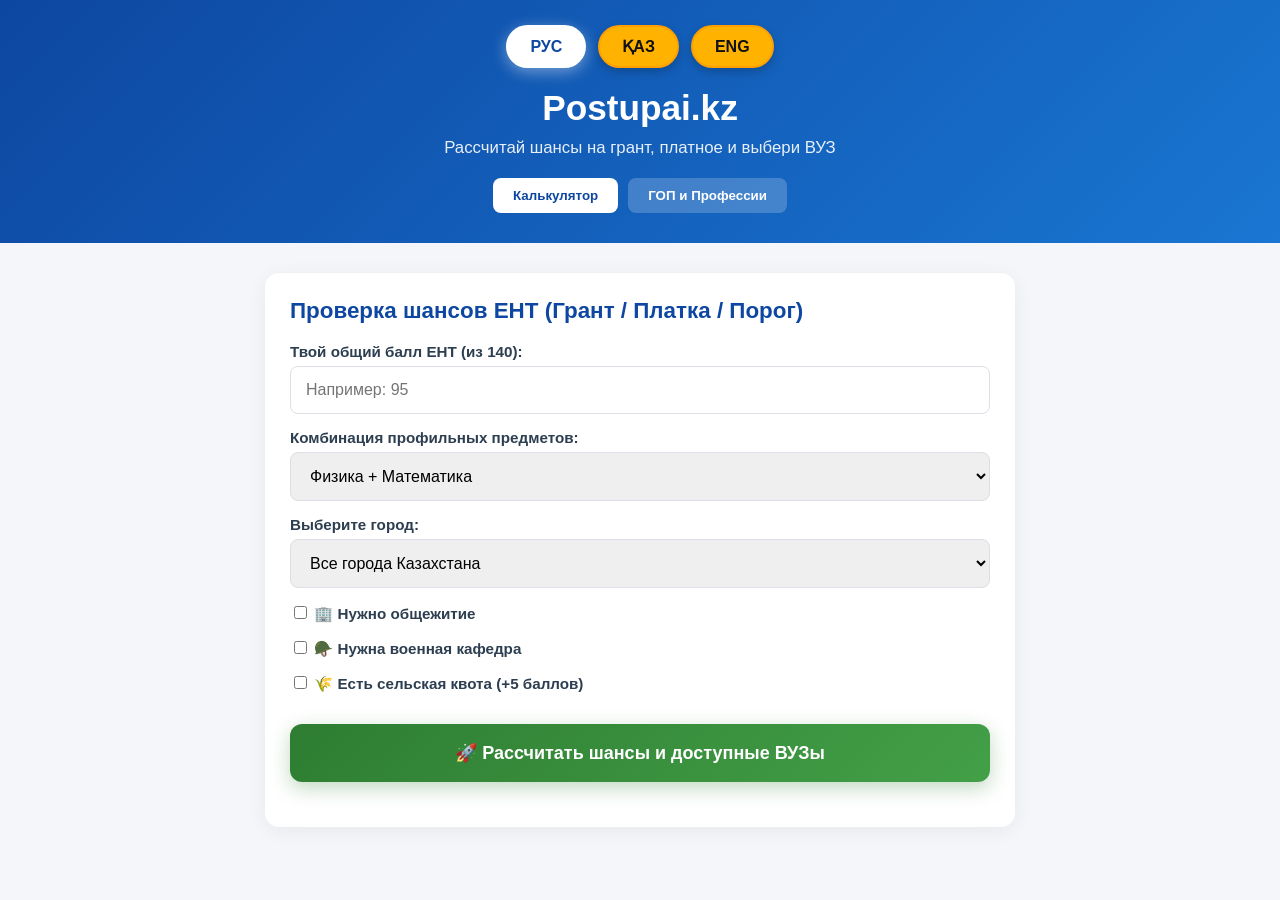
<file: index.html>
<!DOCTYPE html>
<html lang="ru">
<head>
    <meta charset="UTF-8">
    <meta name="viewport" content="width=device-width, initial-scale=1.0">
    <title>Postupai.kz - Навигатор по ВУЗам</title>
    <link rel="stylesheet" href="style.css">
</head>
<body>
    <header>
        <div class="lang-switch">
            <button onclick="changeLanguage('ru')" class="lang-btn active" id="btn-ru">РУС</button>
            <button onclick="changeLanguage('kz')" class="lang-btn" id="btn-kz">ҚАЗ</button>
            <button onclick="changeLanguage('en')" class="lang-btn" id="btn-en">ENG</button>
        </div>
        <h1 data-i18n="calcTitle">Postupai.kz</h1>
        <p data-i18n="subtitle">Рассчитай шансы на грант, платное и выбери ВУЗ</p>
        <div class="tabs">
            <button class="tab-btn active" onclick="switchTab('calc')" data-i18n="tabCalc">Калькулятор</button>
            <button class="tab-btn" onclick="switchTab('gop')" data-i18n="tabGop">ГОП и Профессии</button>
        </div>
    </header>

    <div class="container">
        <!-- Вкладка 1: Калькулятор -->
        <section id="calc-tab" class="tab-content">
            <div class="card">
                <h2 data-i18n="calcTitle">Проверка шансов ЕНТ (Грант / Платка / Порог)</h2>
                
                <label data-i18n="labelScore" for="ent-score">Твой общий балл ЕНТ (из 140):</label>
                <input type="number" id="ent-score" min="0" max="140" placeholder="Например: 95">

                <label data-i18n="labelSubject" for="subject-select">Комбинация профильных предметов:</label>
                <select id="subject-select">
                    <option value="math-phys" data-i18n="optPhysMath">Физика + Математика</option>
                    <option value="math-inf" data-i18n="optMathInf">Математика + Информатика</option>
                    <option value="chem-bio" data-i18n="optChemBio">Химия + Биология</option>
                    <option value="geog-math" data-i18n="optGeoMath">География + Математика</option>
                    <option value="hist-world" data-i18n="optEngHist">Английский + Всемирная история</option>
                    <option value="creative" data-i18n="optCreative">🎨 Творческий экзамен</option>
                </select>

                <label data-i18n="labelCity" for="city-select">Выберите город:</label>
                <select id="city-select">
                    <option value="all" data-i18n="optAllCities">Все города Казахстана</option>
                    <option value="almaty">Алматы</option>
                    <option value="astana">Астана</option>
                    <option value="shymkent">Шымкент</option>
                    <option value="karaganda">Караганда</option>
                </select>

                <div style="margin-top: 15px;">
                    <label><input type="checkbox" id="dorm-check"> <span data-i18n="checkDorm">🏢 Нужно общежитие</span></label>
                    <label><input type="checkbox" id="military-check"> <span data-i18n="checkMil">🪖 Нужна военная кафедра</span></label>
                    <label><input type="checkbox" id="rural-check"> <span data-i18n="checkRural">🌾 Есть сельская квота (+5 баллов)</span></label>
                </div>

                <button onclick="calculateGrant()" data-i18n="btnCalc">🚀 Рассчитать шансы и доступные ВУЗы</button>

                <div id="calc-result" class="result-box"></div>
            </div>
        </section>

        <!-- Вкладка 2: ГОП и Профессии -->
        <section id="gop-tab" class="tab-content" style="display: none;">
            <div class="card">
                <h2 data-i18n="gopTitle">Выбор профессий по профильным предметам</h2>
                
                <label data-i18n="gopSubLabel">Выберите свои профильные предметы:</label>
                <select id="gop-subject-select" onchange="updateGopList()">
                    <option value="math-phys">Физика + Математика</option>
                    <option value="math-inf">Математика + Информатика</option>
                    <option value="chem-bio">Химия + Биология</option>
                    <option value="geog-math">География + Математика</option>
                    <option value="hist-world">Английский + Всемирная история</option>
                    <option value="creative">🎨 Творческий экзамен</option>
                </select>

                <div id="gop-results-container" style="margin-top: 20px;"></div>
            </div>
        </section>
    </div>

    <script src="script.js"></script>
</body>
</html>
</file>
<file: style.css>
body {
    font-family: -apple-system, BlinkMacSystemFont, 'Segoe UI', Roboto, Helvetica, Arial, sans-serif;
    background-color: #f4f6f9;
    margin: 0;
    padding: 0;
    color: #2c3e50;
}

header {
    background: linear-gradient(135deg, #0d47a1, #1976d2);
    color: white;
    text-align: center;
    padding: 25px 20px 30px;
}

.lang-switch {
    display: flex;
    justify-content: center;
    gap: 12px;
    margin-bottom: 20px;
}

.lang-btn {
    background: #ffb300;
    border: 2px solid #ffa000;
    color: #111;
    padding: 10px 22px;
    border-radius: 25px;
    font-size: 1em;
    font-weight: 700;
    cursor: pointer;
    box-shadow: 0 4px 10px rgba(0,0,0,0.2);
    transition: all 0.2s ease;
}

.lang-btn:hover {
    background: #ffca28;
    transform: translateY(-2px);
}

.lang-btn.active {
    background: #ffffff;
    color: #0d47a1;
    border-color: #ffffff;
    box-shadow: 0 4px 15px rgba(255,255,255,0.4);
}

header h1 {
    margin: 0;
    font-size: 2.2em;
    font-weight: 700;
}

header p {
    margin-top: 10px;
    font-size: 1.05em;
    opacity: 0.9;
}

.tabs {
    display: flex;
    justify-content: center;
    gap: 10px;
    margin-top: 20px;
}

.tab-btn {
    background: rgba(255,255,255,0.2);
    border: none;
    color: white;
    padding: 10px 20px;
    border-radius: 8px;
    font-weight: 600;
    cursor: pointer;
}

.tab-btn.active {
    background: white;
    color: #0d47a1;
}

.container {
    max-width: 750px;
    margin: 30px auto;
    padding: 0 15px;
}

.card {
    background: white;
    padding: 25px;
    border-radius: 14px;
    box-shadow: 0 4px 20px rgba(0,0,0,0.06);
    margin-bottom: 25px;
}

h2 {
    color: #0d47a1;
    margin-top: 0;
    font-size: 1.4em;
}

label {
    display: block;
    margin: 15px 0 6px;
    font-weight: 600;
    font-size: 0.95em;
}

input[type="number"], select {
    width: 100%;
    padding: 14px 15px;
    border: 1px solid #dcdfe6;
    border-radius: 8px;
    box-sizing: border-box;
    font-size: 16px;
    outline: none;
}

button[onclick="calculateGrant()"] {
    width: 100%;
    background: linear-gradient(135deg, #2e7d32, #43a047);
    color: white;
    border: none;
    padding: 18px;
    border-radius: 12px;
    font-size: 18px;
    font-weight: bold;
    cursor: pointer;
    margin-top: 25px;
    box-shadow: 0 6px 20px rgba(46, 125, 50, 0.3);
    transition: transform 0.2s, background 0.2s;
}

button[onclick="calculateGrant()"]:hover {
    background: linear-gradient(135deg, #1b5e20, #2e7d32);
    transform: translateY(-2px);
}

.result-box {
    margin-top: 20px;
    border-radius: 10px;
    font-size: 1em;
    line-height: 1.6;
}
</file>
